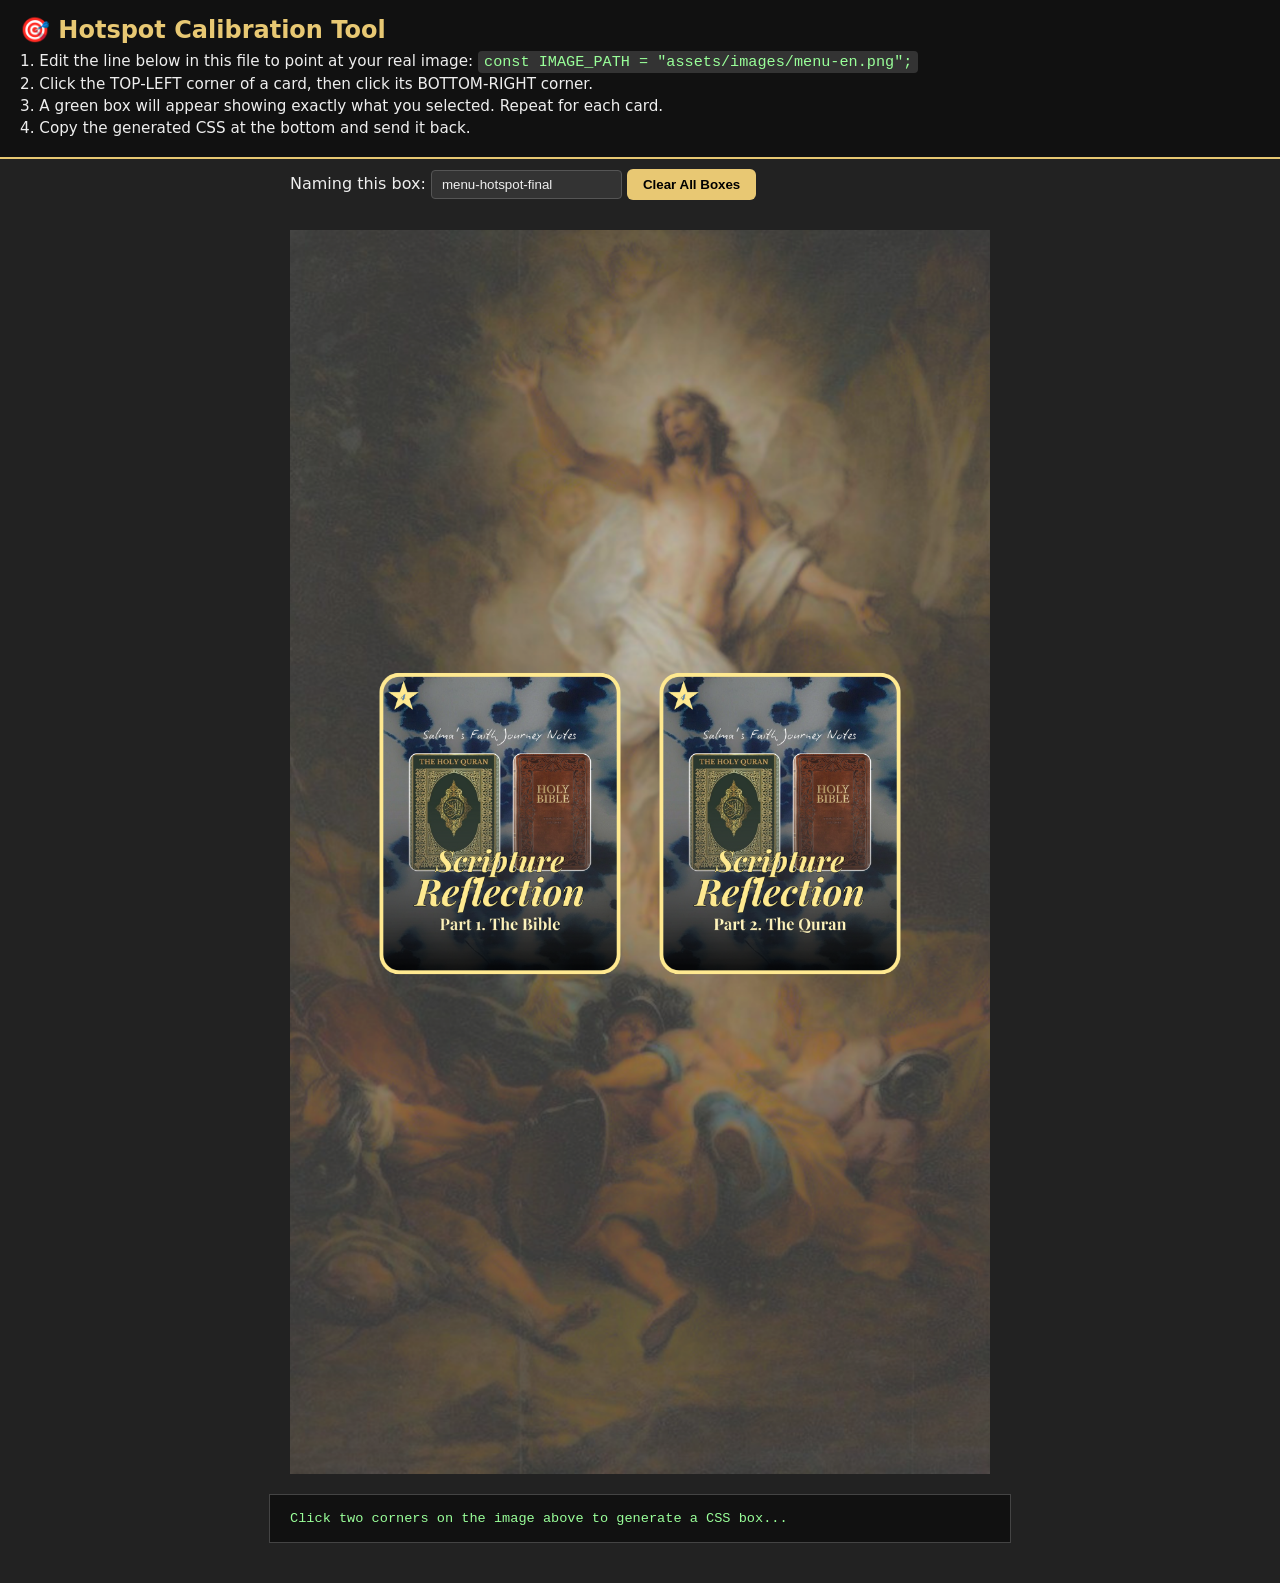
<file: calibrate.html>
<!DOCTYPE html>
<html lang="en">
<head>
<meta charset="UTF-8" />
<title>Hotspot Calibration Tool</title>
<style>
  body {
    margin: 0;
    font-family: system-ui, sans-serif;
    background: #222;
    color: #eee;
  }
  #instructions {
    padding: 16px 20px;
    background: #111;
    border-bottom: 2px solid #e8c873;
  }
  #instructions h2 { margin: 0 0 8px; color: #e8c873; }
  #instructions p { margin: 4px 0; font-size: 0.95rem; }
  #instructions code {
    background: #333;
    padding: 2px 6px;
    border-radius: 4px;
    color: #9f9;
  }
  #stage {
    position: relative;
    max-width: 700px;
    margin: 20px auto;
  }
  #stage img {
    display: block;
    width: 100%;
  }
  .marker {
    position: absolute;
    width: 10px;
    height: 10px;
    background: red;
    border-radius: 50%;
    transform: translate(-50%, -50%);
    pointer-events: none;
  }
  .box-preview {
    position: absolute;
    border: 2px solid lime;
    background: rgba(0, 255, 0, 0.15);
    pointer-events: none;
  }
  #output {
    max-width: 700px;
    margin: 0 auto 40px;
    padding: 16px 20px;
    background: #111;
    border: 1px solid #444;
    white-space: pre-wrap;
    font-family: monospace;
    font-size: 0.85rem;
    color: #9f9;
  }
  #controls {
    max-width: 700px;
    margin: 0 auto;
    padding: 10px 20px;
  }
  button {
    background: #e8c873;
    border: none;
    padding: 8px 16px;
    border-radius: 6px;
    cursor: pointer;
    font-weight: 600;
    margin-right: 8px;
  }
  select, input {
    padding: 6px 10px;
    border-radius: 4px;
    border: 1px solid #555;
    background: #333;
    color: #eee;
  }
</style>
</head>
<body>

<div id="instructions">
  <h2>🎯 Hotspot Calibration Tool</h2>
  <p>1. Edit the line below in this file to point at your real image: <code>const IMAGE_PATH = "assets/images/menu-en.png";</code></p>
  <p>2. Click the TOP-LEFT corner of a card, then click its BOTTOM-RIGHT corner.</p>
  <p>3. A green box will appear showing exactly what you selected. Repeat for each card.</p>
  <p>4. Copy the generated CSS at the bottom and send it back.</p>
</div>

<div id="controls">
  <label>Naming this box: </label>
  <input type="text" id="box-name" placeholder="e.g. menu-hotspot-final" value="menu-hotspot-final" />
  <button id="reset-btn">Clear All Boxes</button>
</div>

<div id="stage">
  <img id="target-image" src="assets/images/menu-en.png" alt="Calibration target" />
</div>

<div id="output">Click two corners on the image above to generate a CSS box...</div>

<script>
  const IMAGE_PATH = "assets/images/scripture-en.png"; // <-- change this to test other pages (menu, jesus-menu, scripture-menu, homepage)
  document.getElementById("target-image").src = IMAGE_PATH;

  const stage = document.getElementById("stage");
  const img = document.getElementById("target-image");
  const output = document.getElementById("output");
  const nameInput = document.getElementById("box-name");

  let firstClick = null;
  let allBoxesCSS = [];

  stage.addEventListener("click", (e) => {
    const rect = img.getBoundingClientRect();
    const xPct = ((e.clientX - rect.left) / rect.width) * 100;
    const yPct = ((e.clientY - rect.top) / rect.height) * 100;

    // Drop a small red marker dot wherever clicked
    const marker = document.createElement("div");
    marker.className = "marker";
    marker.style.left = xPct + "%";
    marker.style.top = yPct + "%";
    stage.appendChild(marker);

    if (!firstClick) {
      firstClick = { x: xPct, y: yPct };
      output.textContent = `First corner set at top:${yPct.toFixed(1)}%, left:${xPct.toFixed(1)}%.\nNow click the BOTTOM-RIGHT corner of the same card.`;
    } else {
      const top = Math.min(firstClick.y, yPct);
      const left = Math.min(firstClick.x, xPct);
      const height = Math.abs(yPct - firstClick.y);
      const width = Math.abs(xPct - firstClick.x);

      // Draw the green preview box
      const box = document.createElement("div");
      box.className = "box-preview";
      box.style.top = top + "%";
      box.style.left = left + "%";
      box.style.width = width + "%";
      box.style.height = height + "%";
      stage.appendChild(box);

      const name = nameInput.value.trim() || "unnamed-hotspot";
      const cssLine = `.${name} { top: ${top.toFixed(1)}%; left: ${left.toFixed(1)}%; width: ${width.toFixed(1)}%; height: ${height.toFixed(1)}%; }`;
      allBoxesCSS.push(cssLine);
      output.textContent = allBoxesCSS.join("\n");

      firstClick = null;
    }
  });

  document.getElementById("reset-btn").addEventListener("click", () => {
    document.querySelectorAll(".marker, .box-preview").forEach(el => el.remove());
    allBoxesCSS = [];
    firstClick = null;
    output.textContent = "Cleared. Click two corners on the image above to generate a CSS box...";
  });
</script>

</body>
</html>
</file>
